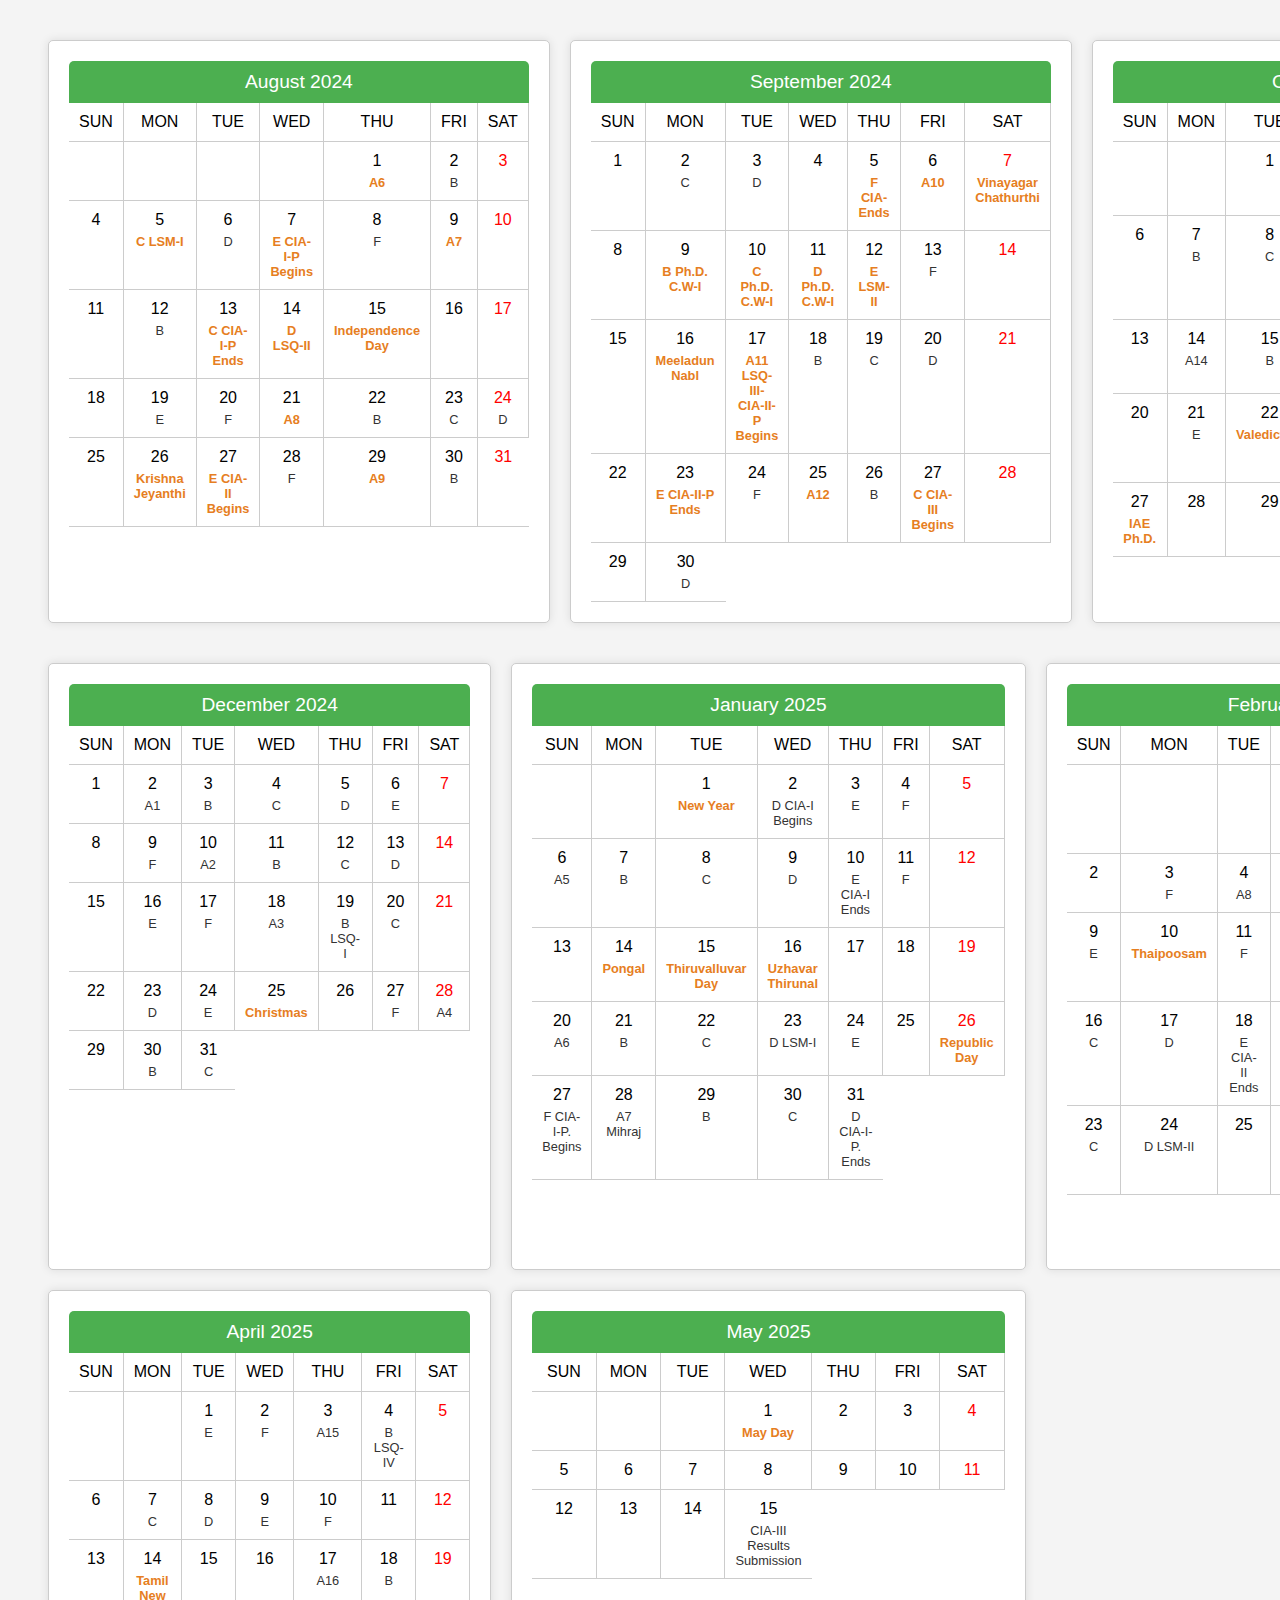
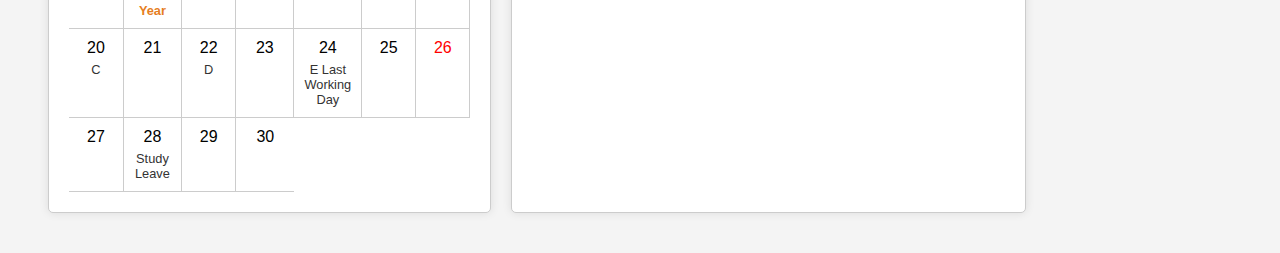
<file: templates/academic_calender.html>
<!DOCTYPE html>
<html lang="en">
<head>
    <meta charset="UTF-8">
    <meta name="viewport" content="width=device-width, initial-scale=1.0">
    <title>Academic Calendar</title>
    <style>
        body {
            font-family: Arial, sans-serif;
            background-color: #f4f4f4;
        }
        .calendar-container {
            display: grid;
            grid-template-columns: repeat(4, 1fr);
            gap: 20px;
            margin: 40px;
        }
        .calendar {
            background-color: #fff;
            border: 1px solid #ccc;
            border-radius: 5px;
            box-shadow: 0 0 10px rgba(0,0,0,0.1);
            padding: 20px;
        }
        .calendar-header {
            background-color: #4CAF50;
            color: white;
            text-align: center;
            padding: 10px;
            border-radius: 5px 5px 0 0;
            font-size: 1.2em;
        }
        .calendar-body {
            display: grid;
            grid-template-columns: repeat(7, 1fr);
            text-align: center;
        }
        .day, .date {
            padding: 10px;
            border-bottom: 1px solid #ccc;
            border-right: 1px solid #ccc;
        }
        .day:last-child, .date:last-child {
            border-right: none;
        }
        .date:nth-child(7n) {
            color: red;
        }
        .date-info {
            color: #333;
            font-size: 0.8em;
            margin-top: 5px;
        }
        .date-info.special {
            color: #e67e22;
            font-weight: bold;
        }
    </style>
</head>
<body>

<div class="calendar-container">
    <!-- Calendar for August -->
    <div class="calendar">
        <div class="calendar-header">August 2024</div>
        <div class="calendar-body">
            <div class="day">SUN</div>
            <div class="day">MON</div>
            <div class="day">TUE</div>
            <div class="day">WED</div>
            <div class="day">THU</div>
            <div class="day">FRI</div>
            <div class="day">SAT</div>

            <!-- August starts on a Thursday -->
            <div class="date"></div> <!-- Sun -->
            <div class="date"></div> <!-- Mon -->
            <div class="date"></div> <!-- Tue -->
            <div class="date"></div> <!-- Wed -->
            <div class="date">1 <div class="date-info special">A6</div></div> <!-- Thu -->
            <div class="date">2 <div class="date-info">B</div></div> <!-- Fri -->
            <div class="date">3</div> <!-- Sat -->
            <!-- Continue with other dates -->
            <div class="date">4</div><div class="date">5 <div class="date-info special">C LSM-I</div></div><div class="date">6 <div class="date-info">D</div></div><div class="date">7 <div class="date-info special">E CIA-I-P Begins</div></div>
            <div class="date">8 <div class="date-info">F</div></div><div class="date">9 <div class="date-info special">A7</div></div><div class="date">10</div><div class="date">11</div><div class="date">12 <div class="date-info">B</div></div><div class="date">13 <div class="date-info special">C CIA-I-P Ends</div></div><div class="date">14 <div class="date-info special">D LSQ-II</div></div>
            <div class="date">15 <div class="date-info special">Independence Day</div></div><div class="date">16</div><div class="date">17</div><div class="date">18</div><div class="date">19 <div class="date-info">E</div></div><div class="date">20 <div class="date-info">F</div></div><div class="date">21 <div class="date-info special">A8</div></div>
            <div class="date">22 <div class="date-info">B</div></div><div class="date">23 <div class="date-info">C</div></div><div class="date">24 <div class="date-info">D</div></div><div class="date">25</div><div class="date">26 <div class="date-info special">Krishna Jeyanthi</div></div><div class="date">27 <div class="date-info special">E CIA-II Begins</div></div><div class="date">28 <div class="date-info">F</div></div>
            <div class="date">29 <div class="date-info special">A9</div></div><div class="date">30 <div class="date-info">B</div></div><div class="date">31</div>
        </div>
    </div>

    <!-- Calendar for September -->
    <div class="calendar">
        <div class="calendar-header">September 2024</div>
        <div class="calendar-body">
            <div class="day">SUN</div>
            <div class="day">MON</div>
            <div class="day">TUE</div>
            <div class="day">WED</div>
            <div class="day">THU</div>
            <div class="day">FRI</div>
            <div class="day">SAT</div>

            <!-- September starts on a Sunday -->
            <div class="date">1</div> <!-- Sun -->
            <div class="date">2 <div class="date-info">C</div></div> <!-- Mon -->
            <div class="date">3 <div class="date-info">D</div></div> <!-- Tue -->
            <div class="date">4</div> <!-- Wed -->
            <div class="date">5 <div class="date-info special">F CIA- Ends</div></div> <!-- Thu -->
            <div class="date">6 <div class="date-info special">A10</div></div> <!-- Fri -->
            <div class="date">7 <div class="date-info special">Vinayagar Chathurthi</div></div> <!-- Sat -->
            <!-- Continue with other dates -->
            <div class="date">8</div><div class="date">9 <div class="date-info special">B Ph.D. C.W-I</div></div><div class="date">10 <div class="date-info special">C Ph.D. C.W-I</div></div><div class="date">11 <div class="date-info special">D Ph.D. C.W-I</div></div><div class="date">12 <div class="date-info special">E LSM-II</div></div><div class="date">13 <div class="date-info">F</div></div><div class="date">14</div>
            <div class="date">15</div><div class="date">16 <div class="date-info special">Meeladun Nabl</div></div><div class="date">17 <div class="date-info special">A11 LSQ-IIl- CIA-II-P Begins</div></div><div class="date">18 <div class="date-info">B</div></div><div class="date">19 <div class="date-info">C</div></div><div class="date">20 <div class="date-info">D</div></div><div class="date">21</div>
            <div class="date">22</div><div class="date">23 <div class="date-info special">E CIA-II-P Ends</div></div><div class="date">24 <div class="date-info">F</div></div><div class="date">25 <div class="date-info special">A12</div></div><div class="date">26 <div class="date-info">B</div></div><div class="date">27 <div class="date-info special">C CIA-III Begins</div></div><div class="date">28</div>
            <div class="date">29</div><div class="date">30 <div class="date-info">D</div></div>
        </div>
    </div>

    <!-- Calendar for October -->
    <div class="calendar">
        <div class="calendar-header">October 2024</div>
        <div class="calendar-body">
            <div class="day">SUN</div>
            <div class="day">MON</div>
            <div class="day">TUE</div>
            <div class="day">WED</div>
            <div class="day">THU</div>
            <div class="day">FRI</div>
            <div class="day">SAT</div>

            <!-- October starts on a Tuesday -->
            <div class="date"></div> <!-- Sun -->
            <div class="date"></div> <!-- Mon -->
            <div class="date">1</div> <!-- Tue -->
            <div class="date">2 <div class="date-info special">Gandhi Jayanthi</div></div> <!-- Wed -->
            <div class="date">3 <div class="date-info">E</div></div> <!-- Thu -->
            <div class="date">4 <div class="date-info special">A13</div></div> <!-- Fri -->
            <div class="date">5</div> <!-- Sat -->
            <!-- Continue with other dates -->
            <div class="date">6</div><div class="date">7 <div class="date-info">B</div></div><div class="date">8 <div class="date-info">C</div></div><div class="date">9 <div class="date-info">D</div></div><div class="date">10 <div class="date-info">E</div></div><div class="date">11 <div class="date-info special">F CIA-III Ends</div></div><div class="date">12</div>
            <div class="date">13</div><div class="date">14 <div class="date-info">A14</div></div><div class="date">15 <div class="date-info">B</div></div><div class="date">16 <div class="date-info">C</div></div><div class="date">17 <div class="date-info special">LSQ-IV</div></div><div class="date">18</div><div class="date">19 <div class="date-info">D</div></div><div class="date">20</div>
            <div class="date">21 <div class="date-info">E</div></div><div class="date">22 <div class="date-info special">Valediction</div></div><div class="date">23</div><div class="date">24 <div class="date-info special">Ph.D. C.W-II</div></div><div class="date">25 <div class="date-info">F</div></div><div class="date">26 <div class="date-info special">IAE Ph.D.</div></div><div class="date">27 <div class="date-info special">IAE Ph.D.</div></div><div class="date">28</div>
            <div class="date">29</div><div class="date">30 <div class="date-info special">IAE Ph.D.</div></div><div class="date">31</div>
        </div>
    </div>

    <!-- Calendar for November -->
    <div class="calendar">
        <div class="calendar-header">November 2024</div>
        <div class="calendar-body">
            <div class="day">SUN</div>
            <div class="day">MON</div>
            <div class="day">TUE</div>
            <div class="day">WED</div>
            <div class="day">THU</div>
            <div class="day">FRI</div>
            <div class="day">SAT</div>

            <!-- November starts on a Friday -->
            <div class="date"></div> <!-- Sun -->
            <div class="date"></div> <!-- Mon -->
            <div class="date"></div> <!-- Tue -->
            <div class="date"></div> <!-- Wed -->
            <div class="date"></div> <!-- Thu -->
            <div class="date">1</div> <!-- Fri -->
            <div class="date">2</div> <!-- Sat -->
            <!-- Continue with other dates -->
            <div class="date">3</div><div class="date">4</div><div class="date">5 <div class="date-info special">Ph.D. C.W-IlI</div></div><div class="date">6 <div class="date-info">E</div></div><div class="date">7 <div class="date-info special">A15</div></div>
            <div class="date">8 <div class="date-info">F</div></div><div class="date">9</div><div class="date">10 <div class="date-info special">Final Summative Exam Begins</div></div><div class="date">11</div><div class="date">12</div><div class="date">13 <div class="date-info">B</div></div><div class="date">14 <div class="date-info">C</div></div>
            <div class="date">15 <div class="date-info special">D</div></div><div class="date">16 <div class="date-info special">Examination Contd.</div></div><div class="date">17</div><div class="date">18 <div class="date-info special">E</div></div><div class="date">19 <div class="date-info">F</div></div><div class="date">20 <div class="date-info special">A16</div></div>
            <div class="date">21</div><div class="date">22</div><div class="date">23 <div class="date-info special">End of Final Summative Exam</div></div><div class="date">24</div><div class="date">25</div><div class="date">26</div><div class="date">27</div><div class="date">28</div>
            <div class="date">29</div><div class="date">30</div>
        </div>
    </div>

</div>
<div class="calendar-container">

    <!-- December 2024 -->
    <div class="calendar">
        <div class="calendar-header">December 2024</div>
        <div class="calendar-body">
            <div class="day">SUN</div>
            <div class="day">MON</div>
            <div class="day">TUE</div>
            <div class="day">WED</div>
            <div class="day">THU</div>
            <div class="day">FRI</div>
            <div class="day">SAT</div>

            <!-- December starts on a Sunday -->
            <div class="date">1</div>
            <div class="date">2 <div class="date-info">A1</div></div>
            <div class="date">3 <div class="date-info">B</div></div>
            <div class="date">4 <div class="date-info">C</div></div>
            <div class="date">5 <div class="date-info">D</div></div>
            <div class="date">6 <div class="date-info">E</div></div>
            <div class="date">7</div>
            <div class="date">8</div>
            <div class="date">9 <div class="date-info">F</div></div>
            <div class="date">10 <div class="date-info">A2</div></div>
            <div class="date">11 <div class="date-info">B</div></div>
            <div class="date">12 <div class="date-info">C</div></div>
            <div class="date">13 <div class="date-info">D</div></div>
            <div class="date">14</div>
            <div class="date">15</div>
            <div class="date">16 <div class="date-info">E</div></div>
            <div class="date">17 <div class="date-info">F</div></div>
            <div class="date">18 <div class="date-info">A3</div></div>
            <div class="date">19 <div class="date-info">B LSQ-I</div></div>
            <div class="date">20 <div class="date-info">C</div></div>
            <div class="date">21</div>
            <div class="date">22</div>
            <div class="date">23 <div class="date-info">D</div></div>
            <div class="date">24 <div class="date-info">E</div></div>
            <div class="date">25 <div class="date-info special">Christmas</div></div>
            <div class="date">26</div>
            <div class="date">27 <div class="date-info">F</div></div>
            <div class="date">28 <div class="date-info">A4</div></div>
            <div class="date">29</div>
            <div class="date">30 <div class="date-info">B</div></div>
            <div class="date">31 <div class="date-info">C</div></div>
        </div>
    </div>

    <!-- January 2025 -->
    <div class="calendar">
        <div class="calendar-header">January 2025</div>
        <div class="calendar-body">
            <div class="day">SUN</div>
            <div class="day">MON</div>
            <div class="day">TUE</div>
            <div class="day">WED</div>
            <div class="day">THU</div>
            <div class="day">FRI</div>
            <div class="day">SAT</div>

            <!-- January starts on a Wednesday -->
            <div class="date"></div>
            <div class="date"></div>
            <div class="date">1 <div class="date-info special">New Year</div></div>
            <div class="date">2 <div class="date-info">D CIA-I Begins</div></div>
            <div class="date">3 <div class="date-info">E</div></div>
            <div class="date">4 <div class="date-info">F</div></div>
            <div class="date">5</div>
            <div class="date">6 <div class="date-info">A5</div></div>
            <div class="date">7 <div class="date-info">B</div></div>
            <div class="date">8 <div class="date-info">C</div></div>
            <div class="date">9 <div class="date-info">D</div></div>
            <div class="date">10 <div class="date-info">E CIA-I Ends</div></div>
            <div class="date">11 <div class="date-info">F</div></div>
            <div class="date">12</div>
            <div class="date">13</div>
            <div class="date">14 <div class="date-info special">Pongal</div></div>
            <div class="date">15 <div class="date-info special">Thiruvalluvar Day</div></div>
            <div class="date">16 <div class="date-info special">Uzhavar Thirunal</div></div>
            <div class="date">17</div>
            <div class="date">18</div>
            <div class="date">19</div>
            <div class="date">20 <div class="date-info">A6</div></div>
            <div class="date">21 <div class="date-info">B</div></div>
            <div class="date">22 <div class="date-info">C</div></div>
            <div class="date">23 <div class="date-info">D LSM-I</div></div>
            <div class="date">24 <div class="date-info">E</div></div>
            <div class="date">25</div>
            <div class="date">26 <div class="date-info special">Republic Day</div></div>
            <div class="date">27 <div class="date-info">F CIA-I-P. Begins</div></div>
            <div class="date">28 <div class="date-info">A7 Mihraj</div></div>
            <div class="date">29 <div class="date-info">B</div></div>
            <div class="date">30 <div class="date-info">C</div></div>
            <div class="date">31 <div class="date-info">D CIA-I-P. Ends</div></div>
        </div>
    </div>

    <!-- February 2025 -->
    <div class="calendar">
        <div class="calendar-header">February 2025</div>
        <div class="calendar-body">
            <div class="day">SUN</div>
            <div class="day">MON</div>
            <div class="day">TUE</div>
            <div class="day">WED</div>
            <div class="day">THU</div>
            <div class="day">FRI</div>
            <div class="day">SAT</div>

            <!-- February starts on a Saturday -->
            <div class="date"></div>
            <div class="date"></div>
            <div class="date"></div>
            <div class="date"></div>
            <div class="date"></div>
            <div class="date"></div>
            <div class="date">1 <div class="date-info">E LSQ-II</div></div>
            <div class="date">2</div>
            <div class="date">3 <div class="date-info">F</div></div>
            <div class="date">4 <div class="date-info">A8</div></div>
            <div class="date">5 <div class="date-info">B</div></div>
            <div class="date">6 <div class="date-info">C</div></div>
            <div class="date">7 <div class="date-info">D</div></div>
            <div class="date">8</div>
            <div class="date">9 <div class="date-info">E</div></div>
            <div class="date">10 <div class="date-info special">Thaipoosam</div></div>
            <div class="date">11 <div class="date-info">F</div></div>
            <div class="date">12 <div class="date-info">A9 CIA-II Begins</div></div>
            <div class="date">13 <div class="date-info">B</div></div>
            <div class="date">14 <div class="date-info">Bara'th, Ayya Vaikundar</div></div>
            <div class="date">15</div>
            <div class="date">16 <div class="date-info">C</div></div>
            <div class="date">17 <div class="date-info">D</div></div>
            <div class="date">18 <div class="date-info">E CIA-II Ends</div></div>
            <div class="date">19</div>
            <div class="date">20 <div class="date-info">F</div></div>
            <div class="date">21 <div class="date-info">A10</div></div>
            <div class="date">22 <div class="date-info">B</div></div>
            <div class="date">23 <div class="date-info">C</div></div>
            <div class="date">24 <div class="date-info">D LSM-II</div></div>
            <div class="date">25</div>
            <div class="date">26 <div class="date-info">E CIA-II-P. Begins</div></div>
            <div class="date">27 <div class="date-info">F</div></div>
            <div class="date">28 <div class="date-info">A11</div></div>
        </div>
    </div>

    <!-- March 2025 -->
    <div class="calendar">
        <div class="calendar-header">March 2025</div>
        <div class="calendar-body">
            <div class="day">SUN</div>
            <div class="day">MON</div>
            <div class="day">TUE</div>
            <div class="day">WED</div>
            <div class="day">THU</div>
            <div class="day">FRI</div>
            <div class="day">SAT</div>

            <!-- March starts on a Saturday -->
            <div class="date"></div>
            <div class="date"></div>
            <div class="date"></div>
            <div class="date"></div>
            <div class="date"></div>
            <div class="date"></div>
            <div class="date">1 <div class="date-info">B CIA-II-P. Ends</div></div>
            <div class="date">2</div>
            <div class="date">3 <div class="date-info">C</div></div>
            <div class="date">4 <div class="date-info">D</div></div>
            <div class="date">5 <div class="date-info">E</div></div>
            <div class="date">6 <div class="date-info">F</div></div>
            <div class="date">7</div>
            <div class="date">8</div>
            <div class="date">9 <div class="date-info">A12</div></div>
            <div class="date">10 <div class="date-info">B</div></div>
            <div class="date">11 <div class="date-info">C</div></div>
            <div class="date">12 <div class="date-info">D LSQ-III</div></div>
            <div class="date">13 <div class="date-info">E</div></div>
            <div class="date">14</div>
            <div class="date">15</div>
            <div class="date">16 <div class="date-info">F</div></div>
            <div class="date">17 <div class="date-info">A13</div></div>
            <div class="date">18 <div class="date-info">B</div></div>
            <div class="date">19 <div class="date-info">C</div></div>
            <div class="date">20 <div class="date-info">D CIA-III Begins</div></div>
            <div class="date">21</div>
            <div class="date">22</div>
            <div class="date">23 <div class="date-info">E</div></div>
            <div class="date">24 <div class="date-info">F</div></div>
            <div class="date">25</div>
            <div class="date">26 <div class="date-info">A14</div></div>
            <div class="date">27 <div class="date-info">B</div></div>
            <div class="date">28 <div class="date-info">C</div></div>
            <div class="date">29 <div class="date-info">D CIA-III Ends</div></div>
            <div class="date">30</div>
            <div class="date">31</div>
        </div>
    </div>

    <!-- April 2025 -->
    <div class="calendar">
        <div class="calendar-header">April 2025</div>
        <div class="calendar-body">
            <div class="day">SUN</div>
            <div class="day">MON</div>
            <div class="day">TUE</div>
            <div class="day">WED</div>
            <div class="day">THU</div>
            <div class="day">FRI</div>
            <div class="day">SAT</div>

            <!-- April starts on a Tuesday -->
            <div class="date"></div>
            <div class="date"></div>
            <div class="date">1 <div class="date-info">E</div></div>
            <div class="date">2 <div class="date-info">F</div></div>
            <div class="date">3 <div class="date-info">A15</div></div>
            <div class="date">4 <div class="date-info">B LSQ-IV</div></div>
            <div class="date">5</div>
            <div class="date">6</div>
            <div class="date">7 <div class="date-info">C</div></div>
            <div class="date">8 <div class="date-info">D</div></div>
            <div class="date">9 <div class="date-info">E</div></div>
            <div class="date">10 <div class="date-info">F</div></div>
            <div class="date">11</div>
            <div class="date">12</div>
            <div class="date">13</div>
            <div class="date">14 <div class="date-info special">Tamil New Year</div></div>
            <div class="date">15</div>
            <div class="date">16</div>
            <div class="date">17 <div class="date-info">A16</div></div>
            <div class="date">18 <div class="date-info">B</div></div>
            <div class="date">19</div>
            <div class="date">20 <div class="date-info">C</div></div>
            <div class="date">21</div>
            <div class="date">22 <div class="date-info">D</div></div>
            <div class="date">23</div>
            <div class="date">24 <div class="date-info">E Last Working Day</div></div>
            <div class="date">25</div>
            <div class="date">26</div>
            <div class="date">27</div>
            <div class="date">28 <div class="date-info">Study Leave</div></div>
            <div class="date">29</div>
            <div class="date">30</div>
        </div>
    </div>

    <!-- May 2025 -->
    <div class="calendar">
        <div class="calendar-header">May 2025</div>
        <div class="calendar-body">
            <div class="day">SUN</div>
            <div class="day">MON</div>
            <div class="day">TUE</div>
            <div class="day">WED</div>
            <div class="day">THU</div>
            <div class="day">FRI</div>
            <div class="day">SAT</div>

            <!-- May starts on a Thursday -->
            <div class="date"></div>
            <div class="date"></div>
            <div class="date"></div>
            <div class="date">1 <div class="date-info special">May Day</div></div>
            <div class="date">2</div>
            <div class="date">3</div>
            <div class="date">4</div>
            <div class="date">5</div>
            <div class="date">6</div>
            <div class="date">7</div>
            <div class="date">8</div>
            <div class="date">9</div>
            <div class="date">10</div>
            <div class="date">11</div>
            <div class="date">12</div>
            <div class="date">13</div>
            <div class="date">14</div>
            <div class="date">15 <div class="date-info">CIA-III Results Submission</div></div>
        </div>
    </div>

</div>
</file>
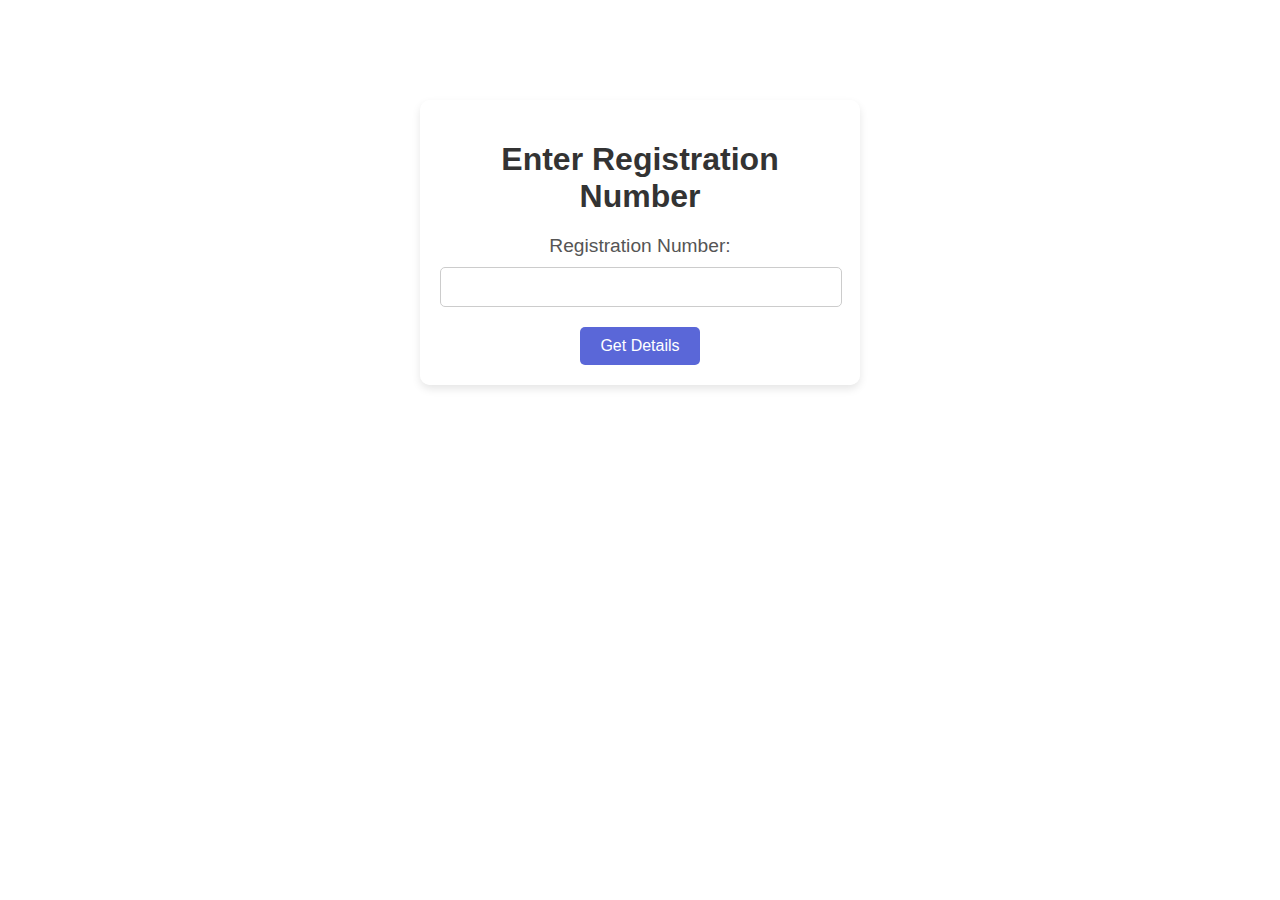
<file: templates/attendance_results_form.html>
<!doctype html>
<html lang="en">
<head>
    <meta charset="UTF-8">
    <meta name="viewport" content="width=device-width, initial-scale=1.0">
    <title>Attendance - Enter Registration Number</title>
    <style>
        /* General page styling */
        body {
            font-family: 'Arial', sans-serif;
            background: url('https://t4.ftcdn.net/jpg/02/98/06/69/360_F_298066929_M9qgNMr3OJWo6H2GebpA5zOYxN2CphV1.jpg') no-repeat center center fixed;
            background-size: cover;
            background-position: center;
            margin: 0;
            padding: 0;
        }

        /* Centering the form container */
        .form-container {
            background: rgba(255, 255, 255, 0.8); /* Glassmorphism effect */
            box-shadow: 0 4px 8px rgba(0, 0, 0, 0.1);
            border-radius: 10px;
            width: 400px;
            padding: 20px;
            margin: 100px auto;
            text-align: center;
        }

        /* Styling for form elements */
        h1 {
            font-size: 2rem;
            color: #333;
            margin-bottom: 20px;
        }

        label {
            display: block;
            font-size: 1.2rem;
            color: #555;
            margin-bottom: 10px;
        }

        input[type="text"] {
            width: calc(100% - 20px);
            padding: 10px;
            border-radius: 5px;
            border: 1px solid #ccc;
            margin-bottom: 20px;
            font-size: 1rem;
        }

        button {
            background-color: #5a67d8; /* Similar to button styles on other pages */
            color: white;
            padding: 10px 20px;
            border: none;
            border-radius: 5px;
            font-size: 1rem;
            cursor: pointer;
            transition: background-color 0.3s ease;
        }

        button:hover {
            background-color: #4c51bf;
        }

        /* Responsive design */
        @media (max-width: 600px) {
            .form-container {
                width: 90%;
                padding: 15px;
            }

            h1 {
                font-size: 1.5rem;
            }

            input[type="text"], button {
                font-size: 0.9rem;
            }
        }
    </style>
</head>
<body>
    <div class="form-container">
        <h1>Enter Registration Number</h1>
        <form method="post">
            <label for="reg_no">Registration Number:</label>
            <input type="text" id="reg_no" name="reg_no" required>
            <button type="submit">Get Details</button>
        </form>
    </div>
</body>
</html>
</file>
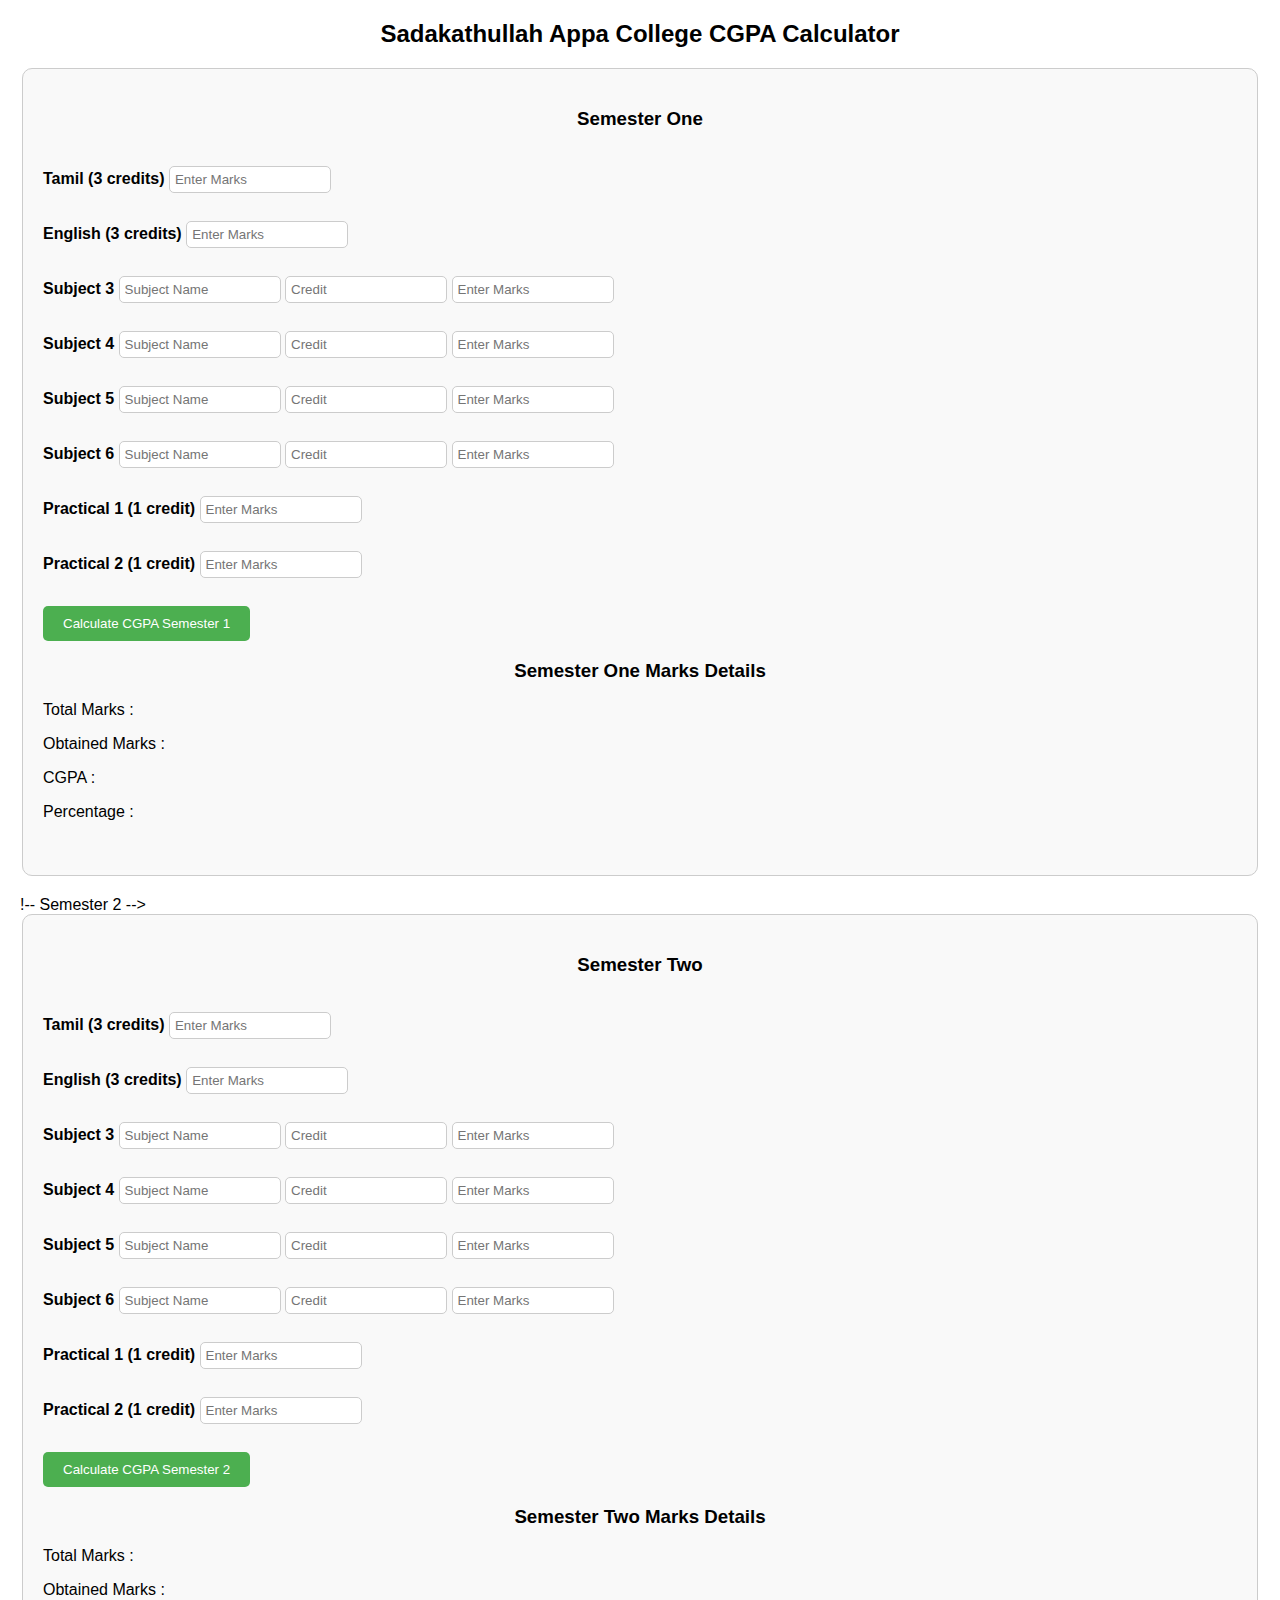
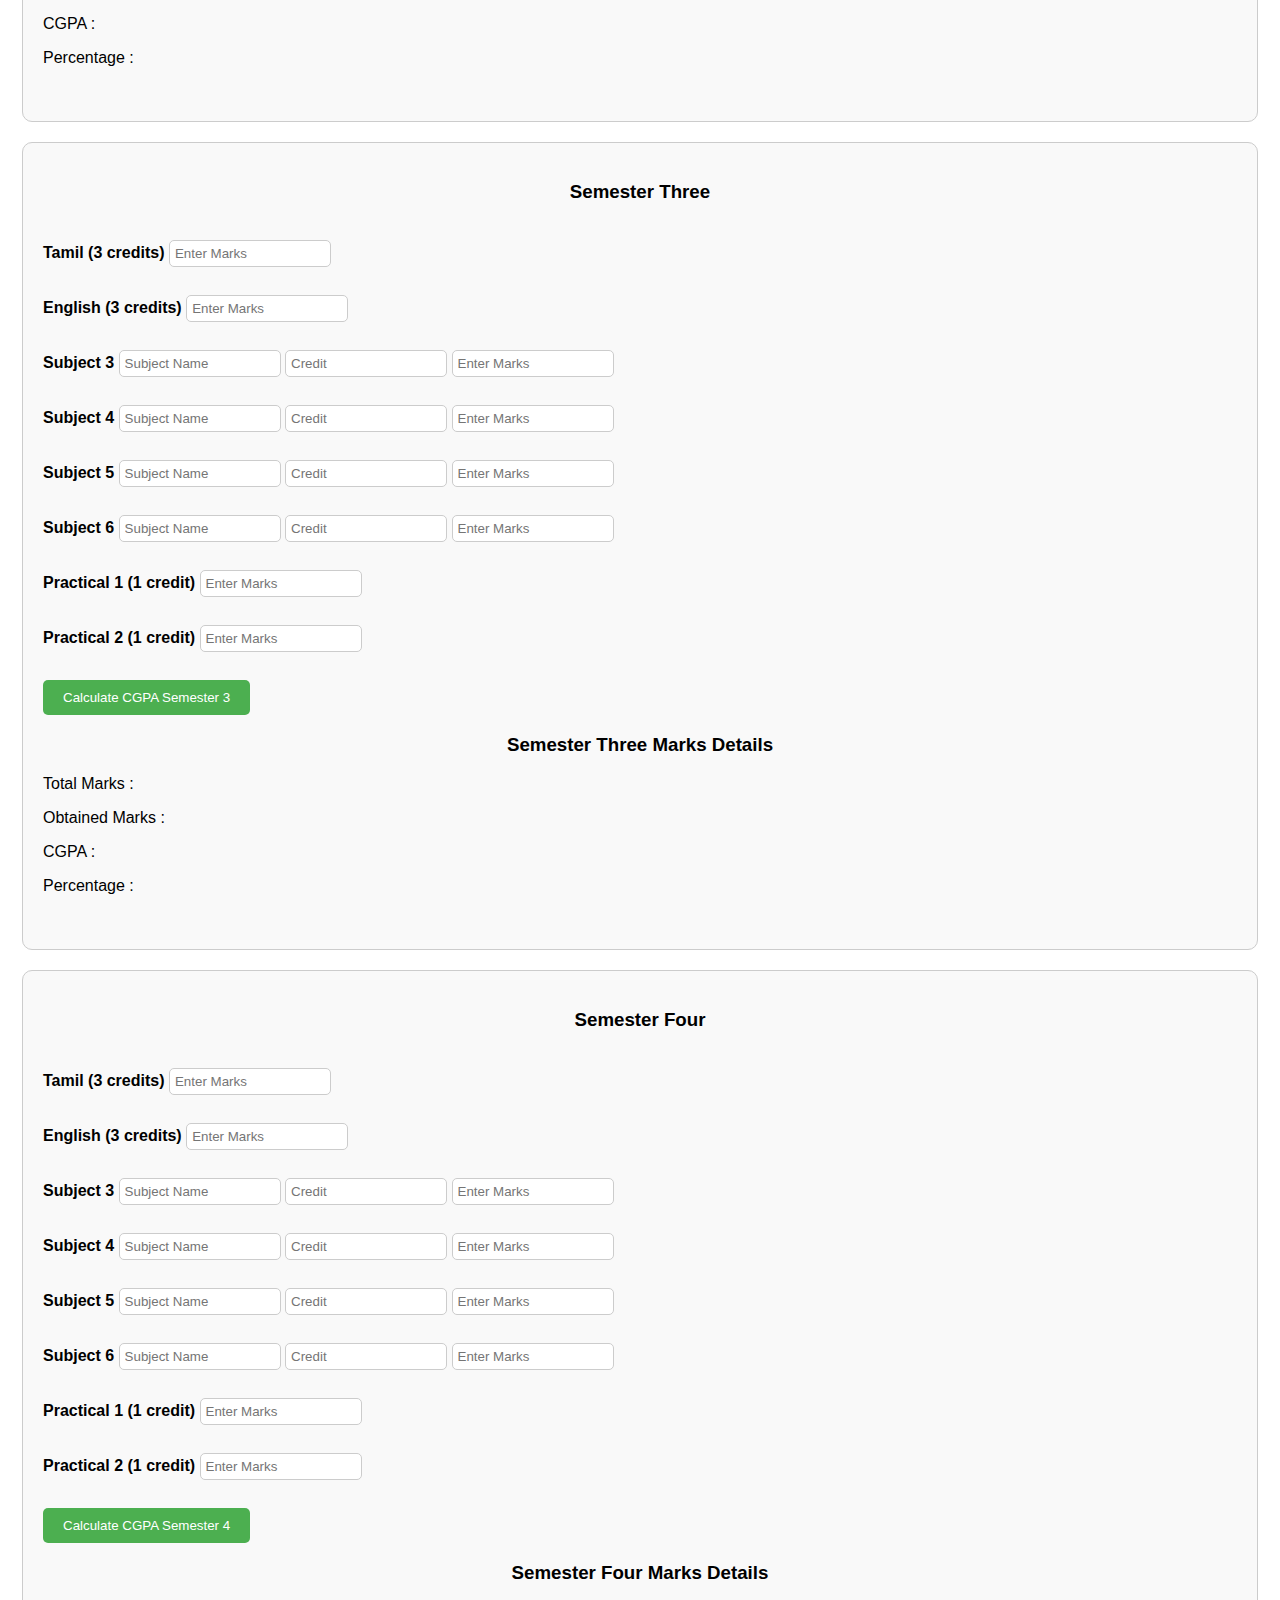
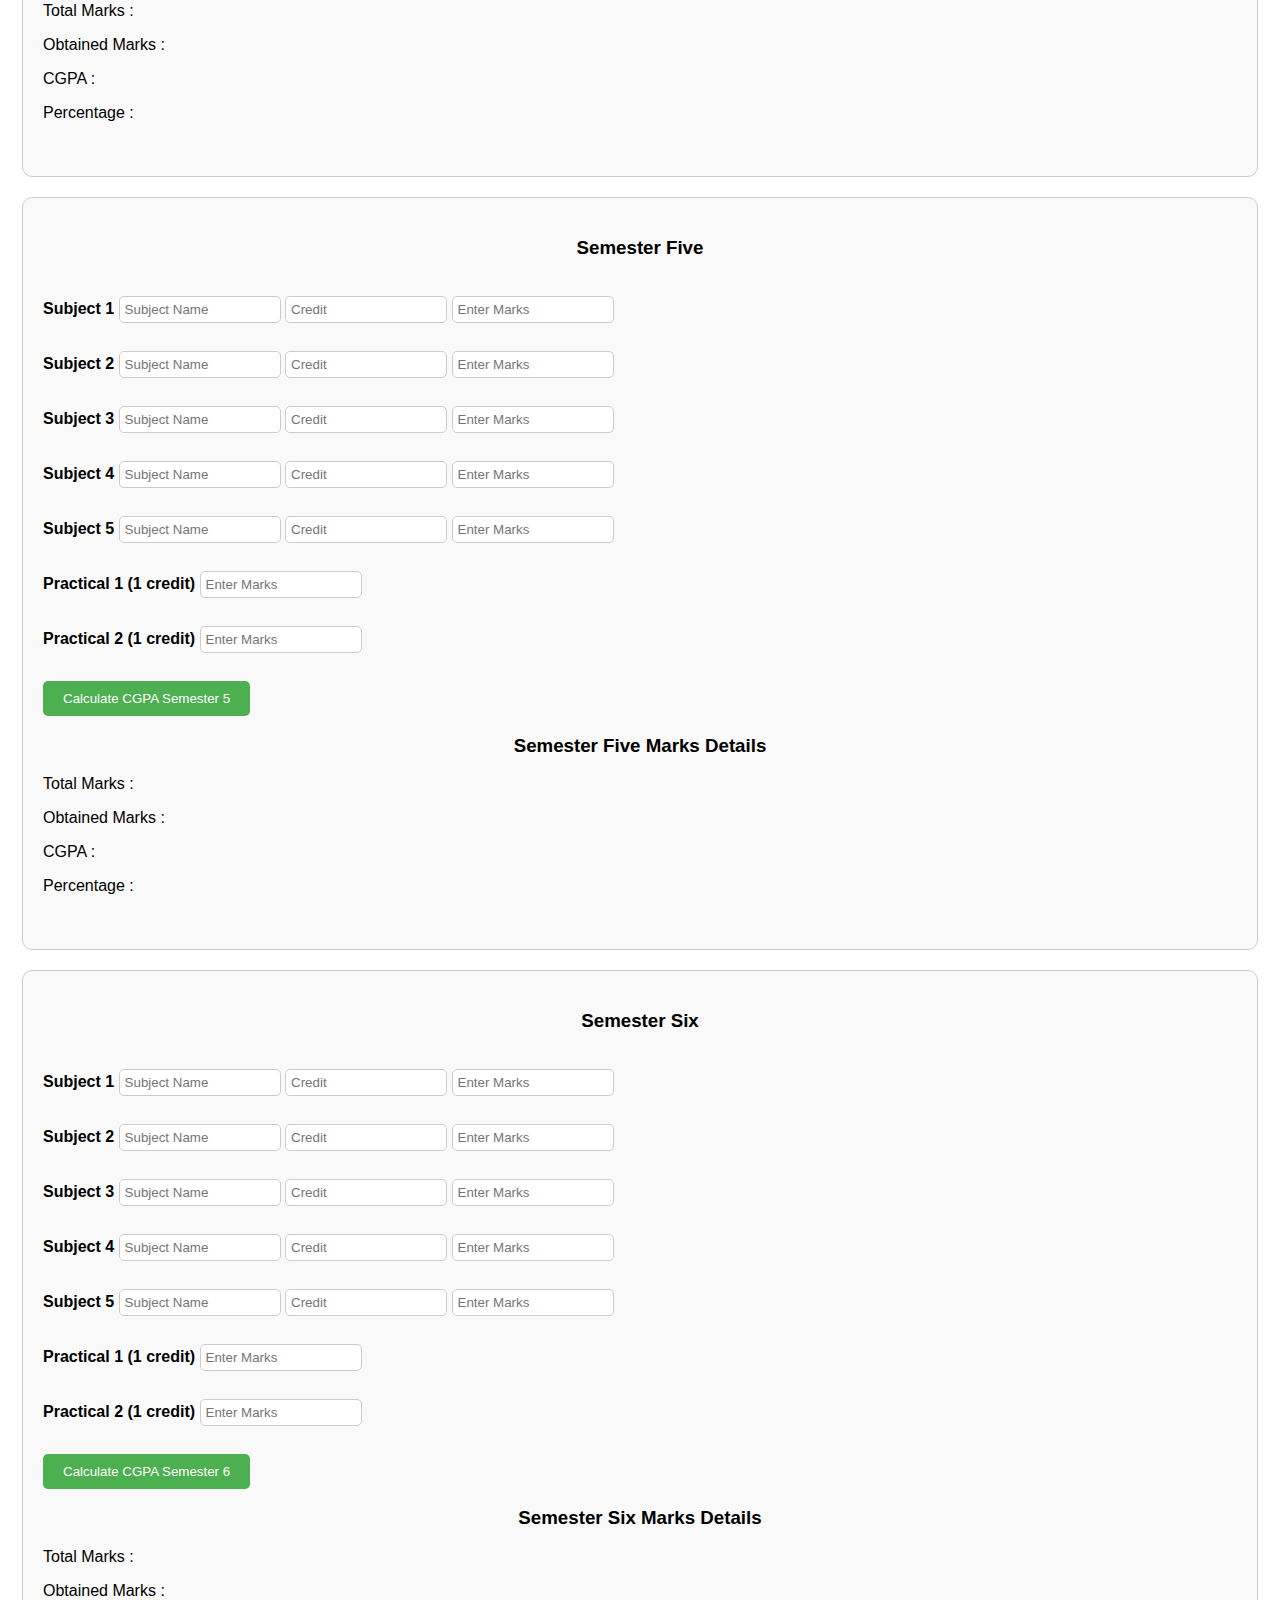
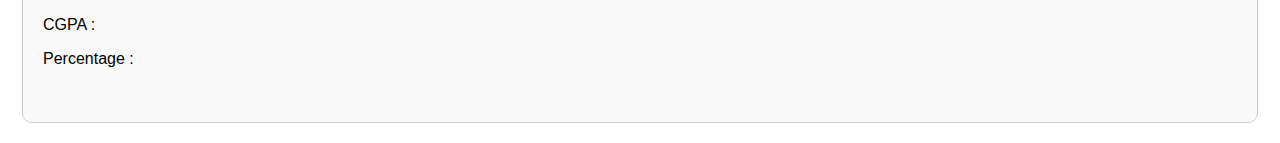
<file: templates/cgpa_cal.html>
<!DOCTYPE html>
<html lang="en">
<head>
    <meta charset="UTF-8">
    <meta name="viewport" content="width=device-width, initial-scale=1.0">
    <title>Sadakathullah Appa College CGPA Calculator</title>
    <style>
        body {
            font-family: Arial, sans-serif;
            margin: 20px;
        }
        fieldset {
            margin-bottom: 20px;
            padding: 20px;
            border-radius: 10px;
            border: 1px solid #ccc;
            background-color: #f9f9f9;
        }
        label {
            font-weight: bold;
        }
        input {
            margin-bottom: 10px;
            padding: 5px;
            border-radius: 5px;
            border: 1px solid #ccc;
            width: 150px;
        }
        button {
            padding: 10px 20px;
            background-color: #4CAF50;
            color: white;
            border: none;
            border-radius: 5px;
            cursor: pointer;
        }
        button:hover {
            background-color: #45a049;
        }
        h2, h3 {
            text-align: center;
        }
        p {
            font-size: 16px;
        }
    </style>
</head>
<body>

    <h2>Sadakathullah Appa College CGPA Calculator</h2>

    <!-- Semester 1 -->
    <fieldset>
        <h3>Semester One</h3><br>
        <label>Tamil (3 credits)</label>
        <input type="number" id="mark11" placeholder="Enter Marks"><br><br>
        <label>English (3 credits)</label>
        <input type="number" id="mark12" placeholder="Enter Marks"><br><br>
        <label>Subject 3</label>
        <input type="text" id="subject13" placeholder="Subject Name">
        <input type="number" id="credit13" placeholder="Credit">
        <input type="number" id="mark13" placeholder="Enter Marks"><br><br>
        <label>Subject 4</label>
        <input type="text" id="subject14" placeholder="Subject Name">
        <input type="number" id="credit14" placeholder="Credit">
        <input type="number" id="mark14" placeholder="Enter Marks"><br><br>
        <label>Subject 5</label>
        <input type="text" id="subject15" placeholder="Subject Name">
        <input type="number" id="credit15" placeholder="Credit">
        <input type="number" id="mark15" placeholder="Enter Marks"><br><br>
        <label>Subject 6</label>
        <input type="text" id="subject16" placeholder="Subject Name">
        <input type="number" id="credit16" placeholder="Credit">
        <input type="number" id="mark16" placeholder="Enter Marks"><br><br>
        <label>Practical 1 (1 credit)</label>
        <input type="number" id="mark17" placeholder="Enter Marks"><br><br>
        <label>Practical 2 (1 credit)</label>
        <input type="number" id="mark18" placeholder="Enter Marks"><br><br>
        <button onclick="calculateCGPA(1)">Calculate CGPA Semester 1</button>
        
        <h3>Semester One Marks Details</h3>
        <p id="totalmark1">Total Marks :</p>
        <p id="obtainedmark1">Obtained Marks :</p>
        <p id="cgpa1">CGPA :</p>
        <p id="percentage1">Percentage :</p> <br>
    </fieldset>

    <!-- Semester 2 -->
    <!-- Repeat similar structure for other semesters -->
    !-- Semester 2 -->
    <fieldset>
        <h3>Semester Two</h3><br>
        <label>Tamil (3 credits)</label>
        <input type="number" id="mark21" placeholder="Enter Marks"><br><br>
        <label>English (3 credits)</label>
        <input type="number" id="mark22" placeholder="Enter Marks"><br><br>
        <label>Subject 3</label>
        <input type="text" id="subject23" placeholder="Subject Name">
        <input type="number" id="credit23" placeholder="Credit">
        <input type="number" id="mark23" placeholder="Enter Marks"><br><br>
        <label>Subject 4</label>
        <input type="text" id="subject24" placeholder="Subject Name">
        <input type="number" id="credit24" placeholder="Credit">
        <input type="number" id="mark24" placeholder="Enter Marks"><br><br>
        <label>Subject 5</label>
        <input type="text" id="subject25" placeholder="Subject Name">
        <input type="number" id="credit25" placeholder="Credit">
        <input type="number" id="mark25" placeholder="Enter Marks"><br><br>
        <label>Subject 6</label>
        <input type="text" id="subject26" placeholder="Subject Name">
        <input type="number" id="credit26" placeholder="Credit">
        <input type="number" id="mark26" placeholder="Enter Marks"><br><br>
        <label>Practical 1 (1 credit)</label>
        <input type="number" id="mark27" placeholder="Enter Marks"><br><br>
        <label>Practical 2 (1 credit)</label>
        <input type="number" id="mark28" placeholder="Enter Marks"><br><br>
        <button onclick="calculateCGPA(2)">Calculate CGPA Semester 2</button>
        
        <h3>Semester Two Marks Details</h3>
        <p id="totalmark2">Total Marks :</p>
        <p id="obtainedmark2">Obtained Marks :</p>
        <p id="cgpa2">CGPA :</p>
        <p id="percentage2">Percentage :</p> <br>
    </fieldset>

    <!-- Semester 3 -->
    <fieldset>
        <h3>Semester Three</h3><br>
        <label>Tamil (3 credits)</label>
        <input type="number" id="mark31" placeholder="Enter Marks"><br><br>
        <label>English (3 credits)</label>
        <input type="number" id="mark32" placeholder="Enter Marks"><br><br>
        <label>Subject 3</label>
        <input type="text" id="subject33" placeholder="Subject Name">
        <input type="number" id="credit33" placeholder="Credit">
        <input type="number" id="mark33" placeholder="Enter Marks"><br><br>
        <label>Subject 4</label>
        <input type="text" id="subject34" placeholder="Subject Name">
        <input type="number" id="credit34" placeholder="Credit">
        <input type="number" id="mark34" placeholder="Enter Marks"><br><br>
        <label>Subject 5</label>
        <input type="text" id="subject35" placeholder="Subject Name">
        <input type="number" id="credit35" placeholder="Credit">
        <input type="number" id="mark35" placeholder="Enter Marks"><br><br>
        <label>Subject 6</label>
        <input type="text" id="subject36" placeholder="Subject Name">
        <input type="number" id="credit36" placeholder="Credit">
        <input type="number" id="mark36" placeholder="Enter Marks"><br><br>
        <label>Practical 1 (1 credit)</label>
        <input type="number" id="mark37" placeholder="Enter Marks"><br><br>
        <label>Practical 2 (1 credit)</label>
        <input type="number" id="mark38" placeholder="Enter Marks"><br><br>
        <button onclick="calculateCGPA(3)">Calculate CGPA Semester 3</button>
        
        <h3>Semester Three Marks Details</h3>
        <p id="totalmark3">Total Marks :</p>
        <p id="obtainedmark3">Obtained Marks :</p>
        <p id="cgpa3">CGPA :</p>
        <p id="percentage3">Percentage :</p> <br>
    </fieldset>

    <!-- Semester 4 -->
    <fieldset>
        <h3>Semester Four</h3><br>
        <label>Tamil (3 credits)</label>
        <input type="number" id="mark41" placeholder="Enter Marks"><br><br>
        <label>English (3 credits)</label>
        <input type="number" id="mark42" placeholder="Enter Marks"><br><br>
        <label>Subject 3</label>
        <input type="text" id="subject43" placeholder="Subject Name">
        <input type="number" id="credit43" placeholder="Credit">
        <input type="number" id="mark43" placeholder="Enter Marks"><br><br>
        <label>Subject 4</label>
        <input type="text" id="subject44" placeholder="Subject Name">
        <input type="number" id="credit44" placeholder="Credit">
        <input type="number" id="mark44" placeholder="Enter Marks"><br><br>
        <label>Subject 5</label>
        <input type="text" id="subject45" placeholder="Subject Name">
        <input type="number" id="credit45" placeholder="Credit">
        <input type="number" id="mark45" placeholder="Enter Marks"><br><br>
        <label>Subject 6</label>
        <input type="text" id="subject46" placeholder="Subject Name">
        <input type="number" id="credit46" placeholder="Credit">
        <input type="number" id="mark46" placeholder="Enter Marks"><br><br>
        <label>Practical 1 (1 credit)</label>
        <input type="number" id="mark47" placeholder="Enter Marks"><br><br>
        <label>Practical 2 (1 credit)</label>
        <input type="number" id="mark48" placeholder="Enter Marks"><br><br>
        <button onclick="calculateCGPA(4)">Calculate CGPA Semester 4</button>
        
        <h3>Semester Four Marks Details</h3>
        <p id="totalmark4">Total Marks :</p>
        <p id="obtainedmark4">Obtained Marks :</p>
        <p id="cgpa4">CGPA :</p>
        <p id="percentage4">Percentage :</p> <br>
    </fieldset>

    <!-- Semester 5 -->
    <fieldset>
        <h3>Semester Five</h3><br>
        <label>Subject 1</label>
        <input type="text" id="subject51" placeholder="Subject Name">
        <input type="number" id="credit51" placeholder="Credit">
        <input type="number" id="mark51" placeholder="Enter Marks"><br><br>
        <label>Subject 2</label>
        <input type="text" id="subject52" placeholder="Subject Name">
        <input type="number" id="credit52" placeholder="Credit">
        <input type="number" id="mark52" placeholder="Enter Marks"><br><br>
        <label>Subject 3</label>
        <input type="text" id="subject53" placeholder="Subject Name">
        <input type="number" id="credit53" placeholder="Credit">
        <input type="number" id="mark53" placeholder="Enter Marks"><br><br>
        <label>Subject 4</label>
        <input type="text" id="subject54" placeholder="Subject Name">
        <input type="number" id="credit54" placeholder="Credit">
        <input type="number" id="mark54" placeholder="Enter Marks"><br><br>
        <label>Subject 5</label>
        <input type="text" id="subject55" placeholder="Subject Name">
        <input type="number" id="credit55" placeholder="Credit">
        <input type="number" id="mark55" placeholder="Enter Marks"><br><br>
        <label>Practical 1 (1 credit)</label>
        <input type="number" id="mark56" placeholder="Enter Marks"><br><br>
        <label>Practical 2 (1 credit)</label>
        <input type="number" id="mark57" placeholder="Enter Marks"><br><br>
        <button onclick="calculateCGPAForFifthAndSixthSemester(5)">Calculate CGPA Semester 5</button>
        
        <h3>Semester Five Marks Details</h3>
        <p id="totalmark5">Total Marks :</p>
        <p id="obtainedmark5">Obtained Marks :</p>
        <p id="cgpa5">CGPA :</p>
        <p id="percentage5">Percentage :</p> <br>
    </fieldset>

    <!-- Semester 6 -->
    <fieldset>
        <h3>Semester Six</h3><br>
        <label>Subject 1</label>
        <input type="text" id="subject61" placeholder="Subject Name">
        <input type="number" id="credit61" placeholder="Credit">
        <input type="number" id="mark61" placeholder="Enter Marks"><br><br>
        <label>Subject 2</label>
        <input type="text" id="subject62" placeholder="Subject Name">
        <input type="number" id="credit62" placeholder="Credit">
        <input type="number" id="mark62" placeholder="Enter Marks"><br><br>
        <label>Subject 3</label>
        <input type="text" id="subject63" placeholder="Subject Name">
        <input type="number" id="credit63" placeholder="Credit">
        <input type="number" id="mark63" placeholder="Enter Marks"><br><br>
        <label>Subject 4</label>
        <input type="text" id="subject64" placeholder="Subject Name">
        <input type="number" id="credit64" placeholder="Credit">
        <input type="number" id="mark64" placeholder="Enter Marks"><br><br>
        <label>Subject 5</label>
        <input type="text" id="subject65" placeholder="Subject Name">
        <input type="number" id="credit65" placeholder="Credit">
        <input type="number" id="mark65" placeholder="Enter Marks"><br><br>
        <label>Practical 1 (1 credit)</label>
        <input type="number" id="mark66" placeholder="Enter Marks"><br><br>
        <label>Practical 2 (1 credit)</label>
        <input type="number" id="mark67" placeholder="Enter Marks"><br><br>
        <button onclick="calculateCGPAForFifthAndSixthSemester(6)">Calculate CGPA Semester 6</button>
        
        <h3>Semester Six Marks Details</h3>
        <p id="totalmark6">Total Marks :</p>
        <p id="obtainedmark6">Obtained Marks :</p>
        <p id="cgpa6">CGPA :</p>
        <p id="percentage6">Percentage :</p> <br>
    </fieldset>
    <script>
    function calculateCGPA(semester) {
        let totalCredits = 6; // Default credits for Tamil and English
        let weightedMarksSum = 0;

        // Calculate grade points for Tamil and English
        for (let i = 1; i <= 2; i++) {
            let marks = parseFloat(document.getElementById(`mark${semester}${i}`).value) || 0;

            let gradePoint = getGradePoint(marks);
            if (gradePoint === 0) {
                alert('Fail in one or more subjects, CGPA cannot be calculated.');
                return;
            }
            weightedMarksSum += gradePoint * 3; // 3 credits for Tamil and English
        }

        // Loop through other subjects
        for (let i = 3; i <= 6; i++) {
            let marks = parseFloat(document.getElementById(`mark${semester}${i}`).value) || 0;
            let credits = parseFloat(document.getElementById(`credit${semester}${i}`).value) || 0;

            let gradePoint = getGradePoint(marks);
            if (gradePoint === 0) {
                alert('Fail in one or more subjects, CGPA cannot be calculated.');
                return;
            }

            weightedMarksSum += gradePoint * credits;
            totalCredits += credits;
        }

        // Add practical marks
        for (let j = 7; j <= 8; j++) {
            let practicalMarks = parseFloat(document.getElementById(`mark${semester}${j}`).value) || 0;
            let practicalConvertedMarks = practicalMarks * 2; // Convert 50 marks to 100 scale

            let gradePoint = getGradePoint(practicalConvertedMarks);
            if (gradePoint === 0) {
                alert('Fail in practical, CGPA cannot be calculated.');
                return;
            }

            weightedMarksSum += gradePoint * 1; // Each practical has 1 credit
            totalCredits += 1;
        }

        // Calculate CGPA
        let cgpa = weightedMarksSum / totalCredits;
        document.getElementById(`totalmark${semester}`).innerText = `Total Credits: ${totalCredits}`;
        document.getElementById(`cgpa${semester}`).innerText = `CGPA: ${cgpa.toFixed(2)}`;
        document.getElementById(`percentage${semester}`).innerText = `Percentage: ${(cgpa * 9.5).toFixed(2)}%`;
    }

    function getGradePoint(marks) {
        if (marks >= 90) return 10;
        else if (marks >= 80) return 9;
        else if (marks >= 70) return 8;
        else if (marks >= 60) return 7;
        else if (marks >= 50) return 6;
        else if (marks >= 40) return 5;
        return 0;
    }
    function calculateCGPAForFifthAndSixthSemester(semester) {
    let totalCredits = 0;
    let weightedMarksSum = 0;

    // Loop through 5 subjects
    for (let i = 1; i <= 5; i++) {
        let marks = parseFloat(document.getElementById(`mark${semester}${i}`).value) || 0;
        let credits = parseFloat(document.getElementById(`credit${semester}${i}`).value) || 0;

        let gradePoint = getGradePoint(marks);
        if (gradePoint === 0) {
            alert('Fail in one or more subjects, CGPA cannot be calculated.');
            return;
        }

        weightedMarksSum += gradePoint * credits;
        totalCredits += credits;
    }

    // Add practical marks
    for (let j = 6; j <= 7; j++) {
        let practicalMarks = parseFloat(document.getElementById(`mark${semester}${j}`).value) || 0;
        let practicalConvertedMarks = practicalMarks * 2; // Convert 50 marks to 100 scale

        let gradePoint = getGradePoint(practicalConvertedMarks);
        if (gradePoint === 0) {
            alert('Fail in practical, CGPA cannot be calculated.');
            return;
        }

        weightedMarksSum += gradePoint * 1; // Each practical has 1 credit
        totalCredits += 1;
    }

    // Calculate CGPA
    let cgpa = weightedMarksSum / totalCredits;
    document.getElementById(`totalmark${semester}`).innerText = `Total Credits: ${totalCredits}`;
    document.getElementById(`cgpa${semester}`).innerText = `CGPA: ${cgpa.toFixed(2)}`;
    document.getElementById(`percentage${semester}`).innerText = `Percentage: ${(cgpa * 9.5).toFixed(2)}%`;
}

function getGradePoint(marks) {
    if (marks >= 90) return 10;
    else if (marks >= 80) return 9;
    else if (marks >= 70) return 8;
    else if (marks >= 60) return 7;
    else if (marks >= 50) return 6;
    else if (marks >= 40) return 5;
    return 0;
}
    </script>

</body>
</html>
</file>
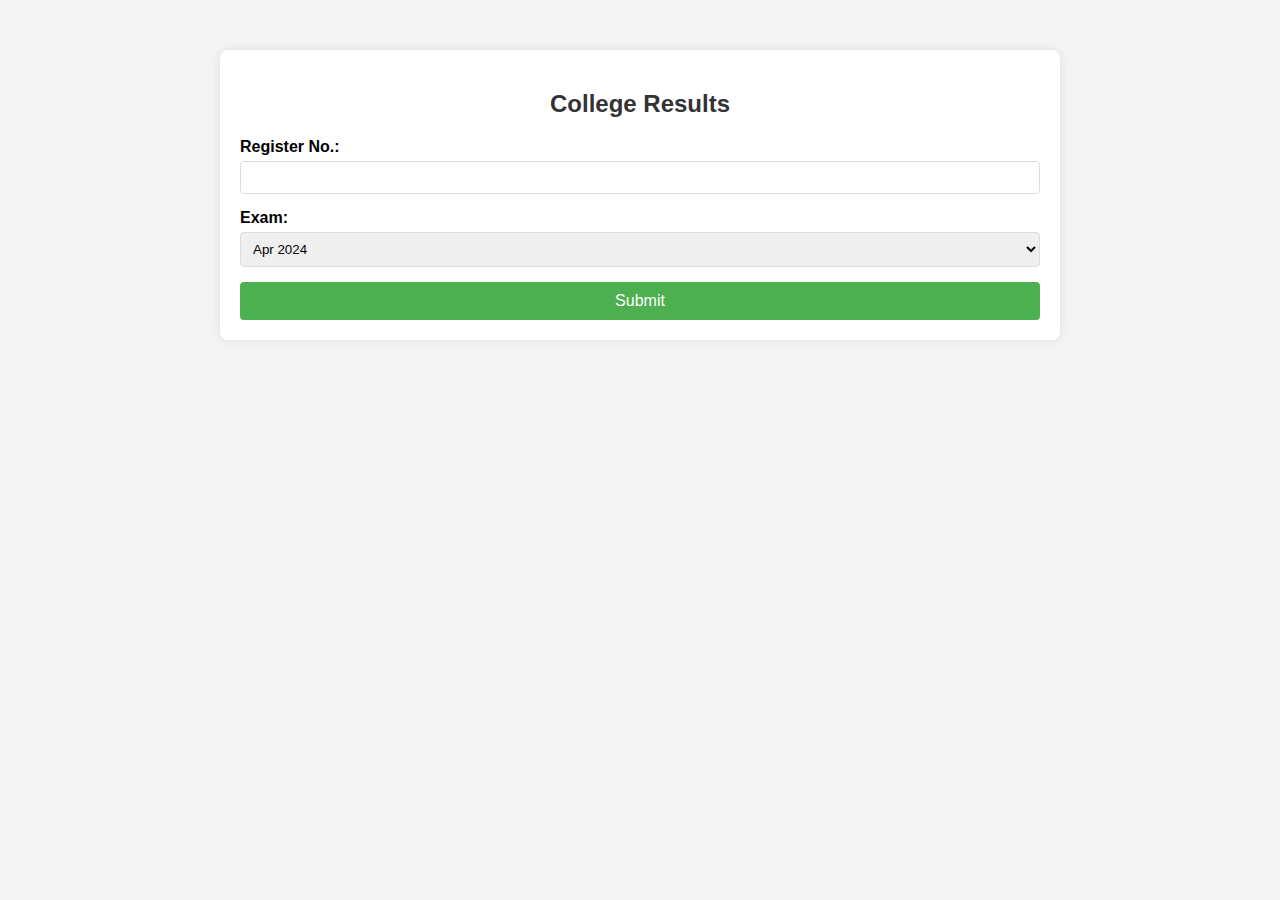
<file: templates/result_ui.html>
<!DOCTYPE html>
<html lang="en">
<head>
    <meta charset="UTF-8">
    <meta name="viewport" content="width=device-width, initial-scale=1.0">
    <title>College Results</title>
    <style>
        body {
            font-family: Arial, sans-serif;
            background-color: #f4f4f4;
            margin: 0;
            padding: 0;
        }
        .container {
            max-width: 800px;
            margin: 0 auto;
            padding: 20px;
            background: #fff;
            border-radius: 8px;
            box-shadow: 0 0 10px rgba(0, 0, 0, 0.1);
            margin-top: 50px;
        }
        h2 {
            color: #333;
            text-align: center;
            margin-bottom: 20px;
        }
        .form-group {
            margin-bottom: 15px;
        }
        label {
            display: block;
            margin-bottom: 5px;
            font-weight: bold;
        }
        input[type="text"], select {
            width: 100%;
            padding: 8px;
            margin: 0;
            border: 1px solid #ddd;
            border-radius: 4px;
            box-sizing: border-box;
        }
        button {
            background-color: #4CAF50;
            color: white;
            padding: 10px 15px;
            border: none;
            border-radius: 4px;
            cursor: pointer;
            width: 100%;
            font-size: 16px;
        }
        button:hover {
            background-color: #45a049;
        }
        .result {
            margin-top: 20px;
            padding: 15px;
            border: 1px solid #ddd;
            border-radius: 4px;
            background-color: #f9f9f9;
        }
        .result h3 {
            margin-top: 0;
        }
    </style>
</head>
<body>
    <div class="container">
        <h2>College Results</h2>
        <form action="/get_result" method="POST">
            <div class="form-group">
                <label for="reg_no">Register No.:</label>
                <input type="text" id="reg_no" name="reg_no" required>
            </div>
            <div class="form-group">
                <label for="exam">Exam:</label>
                <select id="exam" name="exam">
                    <option value="Apr 2024">Apr 2024</option>
                    <!-- Add more options as needed -->
                </select>
            </div>
            <button type="submit">Submit</button>
        </form>

        
    </div>
</body>
</html>
</file>
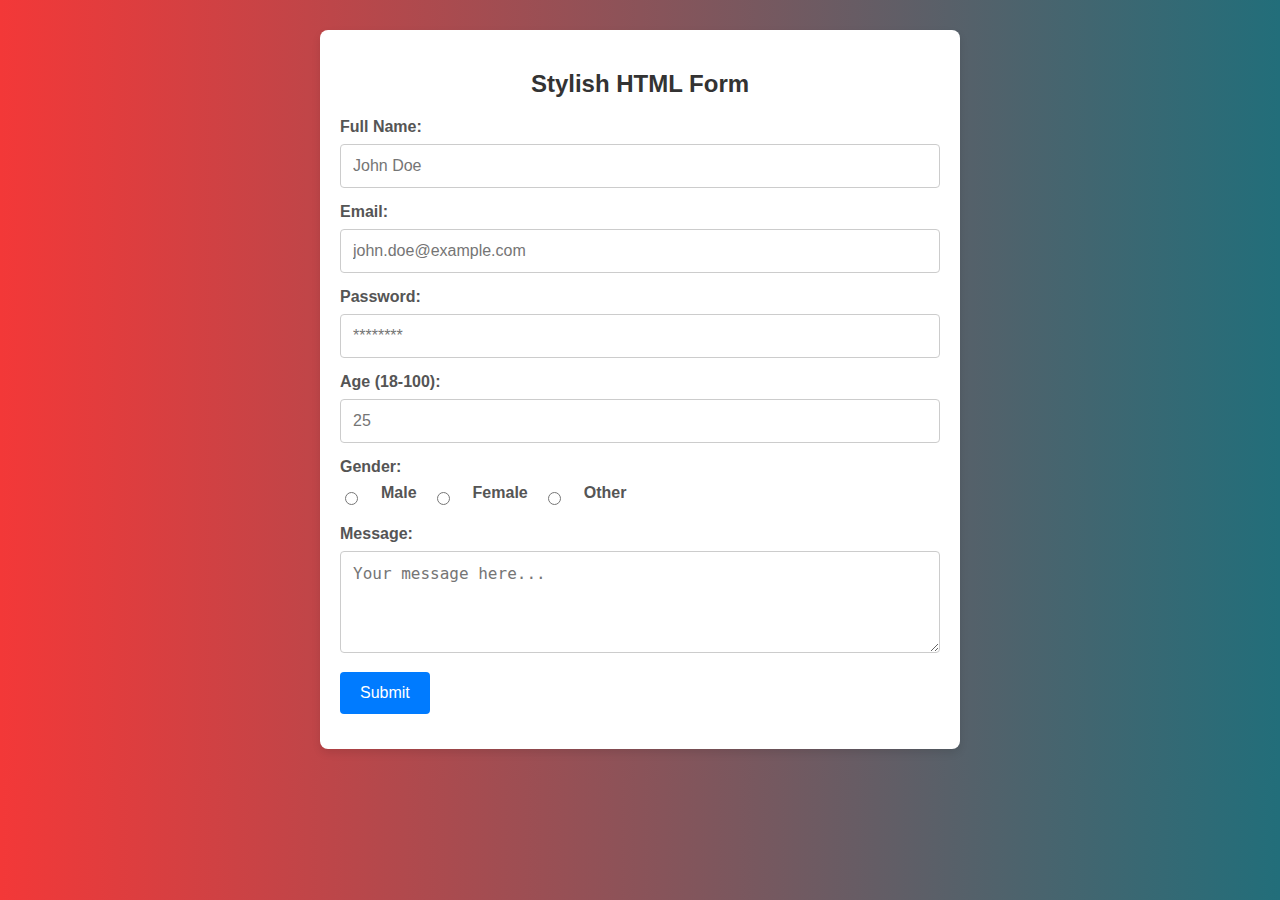
<file: templates/CGPA/templates/forms.html>
<!DOCTYPE html>
<html lang="en">
<head>
    <meta charset="UTF-8">
    <meta name="viewport" content="width=device-width, initial-scale=1.0">
    <title>Stylish HTML Form Example</title>
    <link rel="stylesheet" href="styles.css">
</head>
<body style=" background: linear-gradient(to right, #f33838, #226e7a);">
    <div class="form-container">
        <h2>Stylish HTML Form</h2>
        <form action="/submit" method="post" id="myForm">
            <!-- Text Input -->
            <div class="form-group">
                <label for="fullName">Full Name:</label>
                <input type="text" id="fullName" name="fullName" placeholder="John Doe" required>
            </div>
            
            <!-- Email Input -->
            <div class="form-group">
                <label for="email">Email:</label>
                <input type="email" id="email" name="email" placeholder="john.doe@example.com" required>
            </div>
            
            <!-- Password Input -->
            <div class="form-group">
                <label for="password">Password:</label>
                <input type="password" id="password" name="password" placeholder="********" required>
            </div>
            
            <!-- Number Input -->
            <div class="form-group">
                <label for="age">Age (18-100):</label>
                <input type="number" id="age" name="age" min="18" max="100" placeholder="25" required>
            </div>
            
            <!-- Radio Buttons in a Single Line -->
            <div class="form-group">
                <label>Gender:</label>
                <div class="radio-group">
                    <input type="radio" id="male" name="gender" value="male" required>
                    <label for="male">Male</label>
                    <input type="radio" id="female" name="gender" value="female">
                    <label for="female">Female</label>
                    <input type="radio" id="other" name="gender" value="other">
                    <label for="other">Other</label>
                </div>
            </div>
            
            <!-- Textarea -->
            <div class="form-group">
                <label for="message">Message:</label>
                <textarea id="message" name="message" rows="4" placeholder="Your message here..." required></textarea>
            </div>
            
            <!-- Submit Button -->
            <div class="form-group">
                <button type="submit">Submit</button>
            </div>
        </form>
    </div>

    <script>
        // Example client-side validation (additional to HTML5 attributes)
        document.getElementById('myForm').addEventListener('submit', function(event) {
            let age = document.getElementById('age').value;
            if (age < 18 || age > 100) {
                alert('Age must be between 18 and 100.');
                event.preventDefault(); // Prevent form submission
            }
        });
    </script>
</body>
</html>
</file>
<file: templates/CGPA/templates/styles.css>
/* styles.css */

/* General body styling */
body {
    font-family: Arial, sans-serif;
    background: linear-gradient(to right, #f7f7f7, #e2e2e2);
    margin: 0;
    padding: 0;
    color: #333;
}

/* Form container styling */
.form-container {
    max-width: 600px;
    margin: 30px auto;
    padding: 20px;
    border-radius: 8px;
    background-color: #ffffff;
    box-shadow: 0 4px 8px rgba(0, 0, 0, 0.1);
}

/* Heading styling */
h2 {
    text-align: center;
    color: #333;
    margin-bottom: 20px;
}

/* Form group styling */
.form-group {
    margin-bottom: 15px;
}

/* Label styling */
.form-group label {
    display: block;
    margin-bottom: 8px;
    font-weight: bold;
    color: #555;
}

/* Input and textarea styling */
.form-group input, .form-group select, .form-group textarea {
    width: 100%;
    padding: 12px;
    border: 1px solid #ccc;
    border-radius: 4px;
    box-sizing: border-box;
    font-size: 16px;
}

/* Checkbox and radio button styling */
.form-group input[type="checkbox"], .form-group input[type="radio"] {
    width: auto;
    margin-right: 8px;
}

/* Submit button styling */
.form-group button {
    padding: 12px 20px;
    background-color: #007bff;
    color: #ffffff;
    border: none;
    border-radius: 4px;
    cursor: pointer;
    font-size: 16px;
    transition: background-color 0.3s ease;
}

/* Submit button hover effect */
.form-group button:hover {
    background-color: #0056b3;
}

/* Radio button group styling */
.form-group .radio-group {
    display: flex;
    align-items: center;
    gap: 15px;
}

/* Responsive design */
@media (max-width: 768px) {
    .form-container {
        padding: 15px;
    }
    .form-group input, .form-group select, .form-group textarea {
        font-size: 14px;
    }
    .form-group button {
        font-size: 14px;
        padding: 10px 15px;
    }
}

@media (max-width: 480px) {
    .form-container {
        margin: 20px;
    }
    .form-group input, .form-group select, .form-group textarea {
        font-size: 12px;
    }
    .form-group button {
        font-size: 12px;
        padding: 8px 12px;
    }
}
</file>
